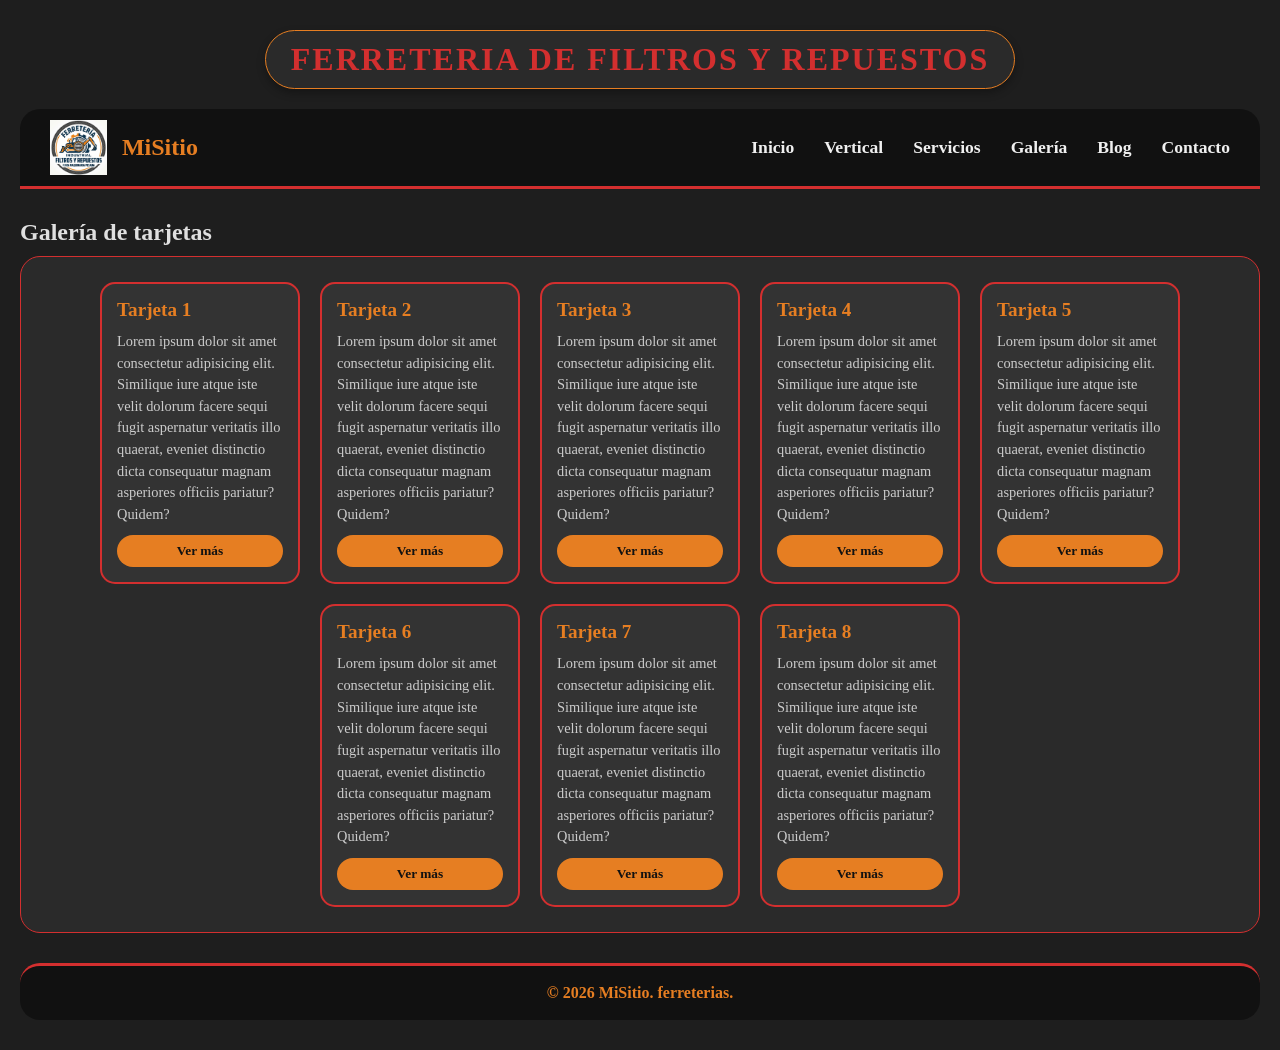
<file: galeria.html>
<!DOCTYPE html>
<html lang="es">
<head>
    <meta charset="UTF-8">
    <meta name="viewport" content="width=device-width, initial-scale=1.0">
    <title>Galería de Tarjetas</title>
    <link rel="stylesheet" href="galeria.css">
</head>
<body>
<header class="titulo-principal">
    <h1>FERRETERIA DE FILTROS Y REPUESTOS</h1>
</header>
<nav class="navbar">
    <div class="logo">
        <img src="logo.png" alt="Logo" class="logo-img">
        <span>MiSitio</span>
    </div>
   <ul class="menu">
    <li><a href="index.html" target="_blank">Inicio</a></li>
    <li><a href="vertical.html" target="_blank">Vertical</a></li>   <!-- ← nuevo enlace -->
    <li><a href="servicios.html" target="_blank">Servicios</a></li>
    <li><a href="galeria.html" target="_blank">Galería</a></li>
    <li><a href="blog.html" target="_blank">Blog</a></li>
    <li><a href="contacto.html" target="_blank">Contacto</a></li>
    </ul>
</nav>
    <h2>Galería de tarjetas</h2>
    <div class="galeria">
        <article class="tarjeta"><h3>Tarjeta 1</h3><p>Lorem ipsum dolor sit amet consectetur adipisicing elit. Similique iure atque iste velit dolorum facere sequi fugit aspernatur veritatis illo quaerat, eveniet distinctio dicta consequatur magnam asperiores officiis pariatur? Quidem?</p><button>Ver más</button></article>
        <article class="tarjeta"><h3>Tarjeta 2</h3><p>Lorem ipsum dolor sit amet consectetur adipisicing elit. Similique iure atque iste velit dolorum facere sequi fugit aspernatur veritatis illo quaerat, eveniet distinctio dicta consequatur magnam asperiores officiis pariatur? Quidem?</p><button>Ver más</button></article>
        <article class="tarjeta"><h3>Tarjeta 3</h3><p>Lorem ipsum dolor sit amet consectetur adipisicing elit. Similique iure atque iste velit dolorum facere sequi fugit aspernatur veritatis illo quaerat, eveniet distinctio dicta consequatur magnam asperiores officiis pariatur? Quidem?</p><button>Ver más</button></article>
        <article class="tarjeta"><h3>Tarjeta 4</h3><p>Lorem ipsum dolor sit amet consectetur adipisicing elit. Similique iure atque iste velit dolorum facere sequi fugit aspernatur veritatis illo quaerat, eveniet distinctio dicta consequatur magnam asperiores officiis pariatur? Quidem?</p><button>Ver más</button></article>
        <article class="tarjeta"><h3>Tarjeta 5</h3><p>Lorem ipsum dolor sit amet consectetur adipisicing elit. Similique iure atque iste velit dolorum facere sequi fugit aspernatur veritatis illo quaerat, eveniet distinctio dicta consequatur magnam asperiores officiis pariatur? Quidem?</p><button>Ver más</button></article>
        <article class="tarjeta"><h3>Tarjeta 6</h3><p>Lorem ipsum dolor sit amet consectetur adipisicing elit. Similique iure atque iste velit dolorum facere sequi fugit aspernatur veritatis illo quaerat, eveniet distinctio dicta consequatur magnam asperiores officiis pariatur? Quidem?</p><button>Ver más</button></article>
        <article class="tarjeta"><h3>Tarjeta 7</h3><p>Lorem ipsum dolor sit amet consectetur adipisicing elit. Similique iure atque iste velit dolorum facere sequi fugit aspernatur veritatis illo quaerat, eveniet distinctio dicta consequatur magnam asperiores officiis pariatur? Quidem?</p><button>Ver más</button></article>
        <article class="tarjeta"><h3>Tarjeta 8</h3><p>Lorem ipsum dolor sit amet consectetur adipisicing elit. Similique iure atque iste velit dolorum facere sequi fugit aspernatur veritatis illo quaerat, eveniet distinctio dicta consequatur magnam asperiores officiis pariatur? Quidem?</p><button>Ver más</button></article>
    </div>  
</body>
<footer>
    <p>&copy; 2026 MiSitio. ferreterias.</p>
</footer>
</html>
</file>
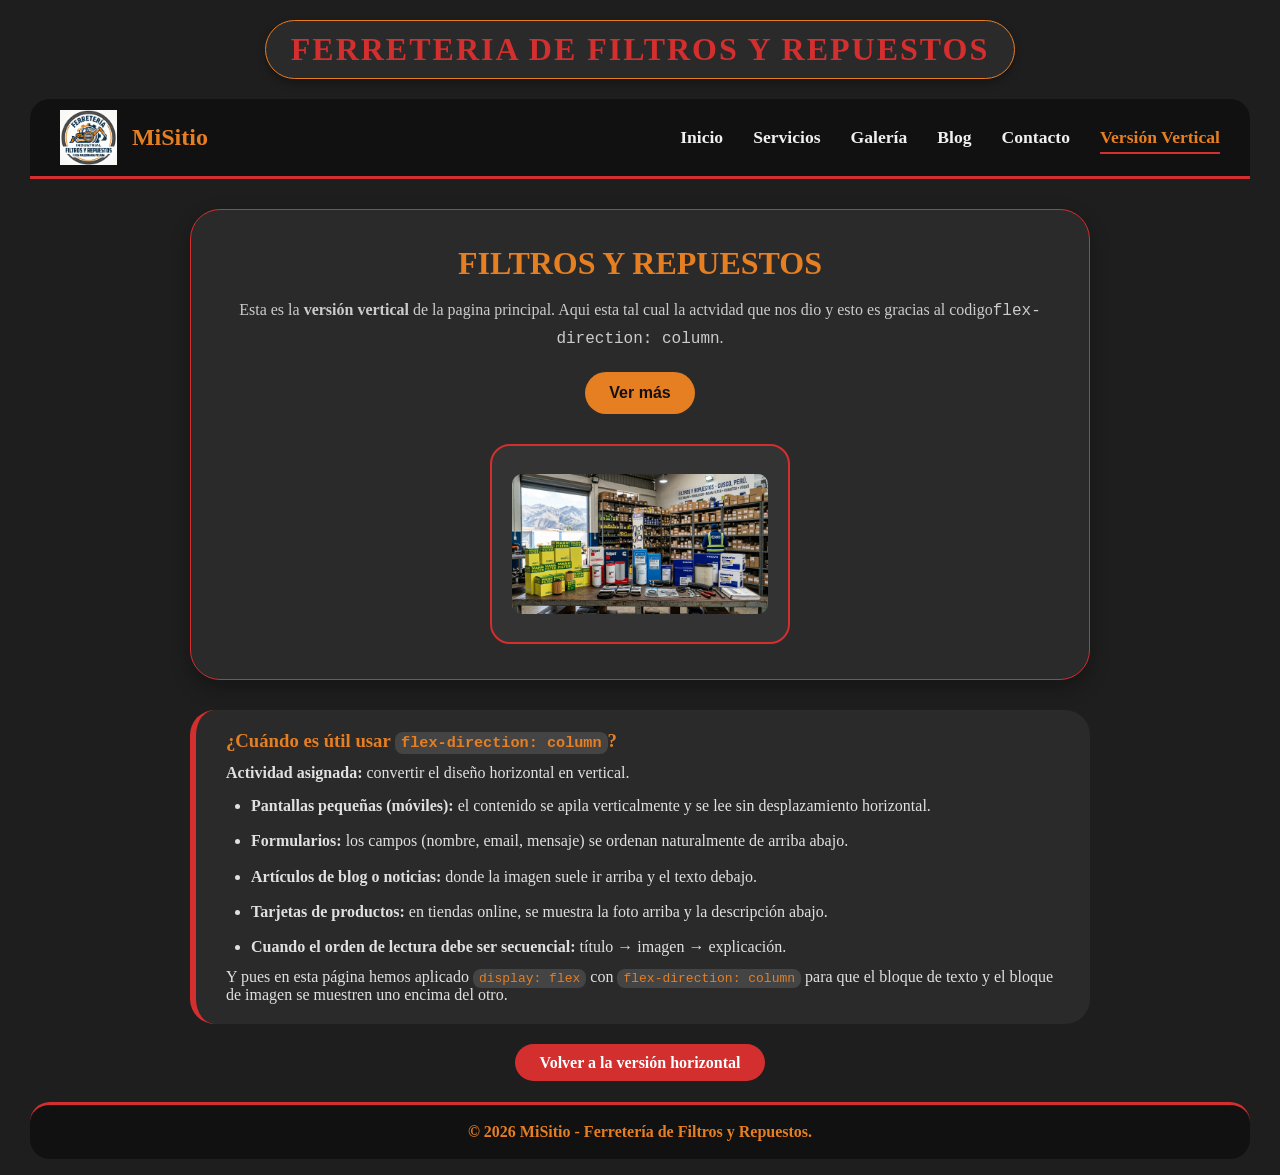
<file: vertical.html>
<!DOCTYPE html>
<html lang="es">
<head>
    <meta charset="UTF-8">
    <meta name="viewport" content="width=device-width, initial-scale=1.0">
    <title>Versión Vertical - Ferretería</title>
    <link rel="stylesheet" href="vertical.css">
</head>
<body>
    <header class="titulo-principal">
        <h1>FERRETERIA DE FILTROS Y REPUESTOS</h1>
    </header>
    <nav class="navbar">
        <div class="logo">
            <img src="logo.png" alt="Logo" class="logo-img">
            <span>MiSitio</span>
        </div>
        <ul class="menu">
            <li><a href="index.html" target="_blank">Inicio</a></li>
            <li><a href="servicios.html" target="_blank">Servicios</a></li>
            <li><a href="galeria.html" target="_blank">Galería</a></li>
            <li><a href="blog.html" target="_blank">Blog</a></li>
            <li><a href="contacto.html" target="_blank">Contacto</a></li>
            <li><a href="vertical.html" class="activo" target="_blank">Versión Vertical</a></li>
        </ul>
    </nav>
    <section class="seccion-vertical">
        <div class="bloque-izquierdo">
            <h2>FILTROS Y REPUESTOS</h2>
            <p>
                Esta es la <strong>versión vertical</strong> de la pagina principal.
                Aqui esta tal cual la actvidad que nos dio y esto es gracias al codigo<code>flex-direction: column</code>.
            </p>
            <button class="boton">Ver más</button>
        </div>
        <div class="bloque-derecho">
            <div class="marco-imagen">
            <img src="image.png" alt="Filtros y repuestos" class="imagen-dentro-marco">
            </div>
        </div>
    </section>
    <div class="explicacion-column">
        <h3>¿Cuándo es útil usar <code>flex-direction: column</code>?</h3>
        <p><strong>Actividad asignada:</strong> convertir el diseño horizontal en vertical.</p>
        <ul>
            <li><strong>Pantallas pequeñas (móviles):</strong> el contenido se apila verticalmente y se lee sin desplazamiento horizontal.</li>
            <li><strong>Formularios:</strong> los campos (nombre, email, mensaje) se ordenan naturalmente de arriba abajo.</li>
            <li><strong>Artículos de blog o noticias:</strong> donde la imagen suele ir arriba y el texto debajo.</li>
            <li><strong>Tarjetas de productos:</strong> en tiendas online, se muestra la foto arriba y la descripción abajo.</li>
            <li><strong>Cuando el orden de lectura debe ser secuencial:</strong> título → imagen → explicación.</li>
        </ul>
        <p>Y pues en esta página hemos aplicado <code>display: flex</code> con <code>flex-direction: column</code> para que el bloque de texto y el bloque de imagen se muestren uno encima del otro.</p>
    </div>
    <div class="volver">
        <a href="index.html">Volver a la versión horizontal</a>
    </div>

    <footer>
        <p>&copy; 2026 MiSitio - Ferretería de Filtros y Repuestos.</p>
    </footer>

</body>
</html>
</file>
<file: galeria.css>
* {
    margin: 0;
    padding: 0;
    box-sizing: border-box;
}

body {
    font-family: 'Times New Roman', Times, serif;
    background-color: #1e1e1e;
    padding: 30px 20px;
    color: #e0e0e0;
}

.titulo-principal {
    text-align: center;
    margin-bottom: 20px;
}
.titulo-principal h1 {
    font-size: 2rem;
    color: #d32f2f;
    text-transform: uppercase;
    letter-spacing: 2px;
    background: #2a2a2a;
    display: inline-block;
    padding: 10px 25px;
    border-radius: 50px;
    box-shadow: 0 4px 8px rgba(0,0,0,0.3);
    border: 1px solid #e67e22;
}

/* BARRA DE NAVEGACIÓN */
.navbar {
    display: flex;
    justify-content: space-between;
    align-items: center;
    height: 80px;
    width: 100%;
    background-color: #111111;
    padding: 0 30px;
    border-bottom: 3px solid #d32f2f;
    border-radius: 20px 20px 0 0;
    margin-bottom: 30px;
}

.logo {
    display: flex;
    align-items: center;
    gap: 15px;
}
.logo-img {
    height: 55px;
    width: auto;
}
.logo span {
    font-weight: bold;
    font-size: 1.5rem;
    color: #e67e22;
}

.menu {
    list-style: none;
    display: flex;
    align-items: center;
    gap: 30px;
}
.menu a {
    text-decoration: none;
    color: #f0f0f0;
    font-weight: bold;
    font-size: 1.1rem;
    transition: color 0.3s;
}
.menu a:hover {
    color: #e67e22;
}

.galeria {
    display: flex;
    flex-wrap: wrap;
    justify-content: center;
    gap: 20px;
    padding: 25px;
    background-color: #2a2a2a;
    border-radius: 20px;
    margin-top: 10px;
    border: 1px solid #d32f2f;
}

.tarjeta {
    width: 200px;
    min-height: 180px;
    background-color: #333333;
    border: 2px solid #d32f2f;
    border-radius: 15px;
    padding: 15px;
    display: flex;
    flex-direction: column;
    gap: 10px;
    transition: transform 0.2s, box-shadow 0.2s;
}
.tarjeta:hover {
    transform: translateY(-5px);
    box-shadow: 0 8px 15px rgba(0,0,0,0.5);
}
.tarjeta h3 {
    color: #e67e22;
    font-size: 1.2rem;
}
.tarjeta p {
    line-height: 1.5;
    font-size: 0.9rem;
    flex-grow: 1;
    color: #cccccc;
}
.tarjeta button {
    margin-top: auto;
    padding: 8px 12px;
    background-color: #e67e22;
    border: none;
    border-radius: 30px;
    font-family: inherit;
    font-weight: bold;
    cursor: pointer;
    transition: background 0.2s;
    color: #111111;
}
.tarjeta button:hover {
    background-color: #d32f2f;
    color: white;
}

footer {
    text-align: center;
    padding: 18px 0;
    background-color: #111111;
    color: #e67e22;
    margin-top: 30px;
    border-radius: 20px;
    font-weight: bold;
    border-top: 3px solid #d32f2f;
}
</file>
<file: vertical.css>
* {
    margin: 0;
    padding: 0;
    box-sizing: border-box;
}
body {
    font-family: 'Times New Roman', Times, serif;
    background-color: #1e1e1e;
    padding: 20px 30px;
    color: #e0e0e0;
}
.titulo-principal {
    text-align: center;
    margin-bottom: 20px;
}
.titulo-principal h1 {
    font-size: 2rem;
    color: #d32f2f;
    text-transform: uppercase;
    letter-spacing: 2px;
    background: #2a2a2a;
    display: inline-block;
    padding: 10px 25px;
    border-radius: 50px;
    box-shadow: 0 4px 8px rgba(0,0,0,0.3);
    border: 1px solid #e67e22;
}

.navbar {
    display: flex;
    justify-content: space-between;
    align-items: center;
    height: 80px;
    width: 100%;
    background-color: #111111;
    padding: 0 30px;
    border-bottom: 3px solid #d32f2f;
    border-radius: 20px 20px 0 0;
    margin-bottom: 30px;
}

.logo {
    display: flex;
    align-items: center;
    gap: 15px;
}
.logo-img {
    height: 55px;
    width: auto;
}
.logo span {
    font-weight: bold;
    font-size: 1.5rem;
    color: #e67e22;
}

.menu {
    list-style: none;
    display: flex;
    align-items: center;
    gap: 30px;
}
.menu a {
    text-decoration: none;
    color: #f0f0f0;
    font-weight: bold;
    font-size: 1.1rem;
    transition: color 0.3s;
}
.menu a:hover {
    color: #e67e22;
}
.menu a.activo {
    color: #e67e22;
    border-bottom: 2px solid #d32f2f;
    padding-bottom: 5px;
}

/* SECCIÓN VERTICAL */
.seccion-vertical {
    display: flex;
    flex-direction: column;
    align-items: center;
    gap: 30px;
    width: 100%;
    max-width: 900px;
    margin: 20px auto;
    background-color: #2a2a2a;
    border-radius: 30px;
    padding: 35px;
    border: 1px solid #d32f2f;
    box-shadow: 0 8px 20px rgba(0,0,0,0.3);
}

.seccion-vertical .bloque-izquierdo,
.seccion-vertical .bloque-derecho {
    width: 100%;
    text-align: center;
}

.seccion-vertical .bloque-izquierdo h2 {
    font-size: 2rem;
    color: #e67e22;
    border-left: none;
    text-align: center;
    margin-bottom: 15px;
}

.seccion-vertical .bloque-izquierdo p {
    font-size: 1rem;
    line-height: 1.6;
    color: #cccccc;
    margin-bottom: 20px;
}

.boton {
    background-color: #e67e22;
    color: #111111;
    border: none;
    padding: 12px 24px;
    font-size: 1rem;
    font-weight: bold;
    border-radius: 40px;
    cursor: pointer;
    width: fit-content;
    margin: 0 auto;
    transition: background 0.3s, transform 0.2s;
}
.boton:hover {
    background-color: #d32f2f;
    color: white;
    transform: scale(1.02);
}

.marco-imagen {
    background-color: #333333;
    border: 2px solid #d32f2f;
    border-radius: 20px;
    min-height: 200px;
    display: flex;
    align-items: center;
    justify-content: center;
    text-align: center;
    font-weight: bold;
    color: #e67e22;
    font-size: 1rem;
    padding: 20px;
    max-width: 300px;
    margin: 0 auto;
}
.marco-imagen img {
    max-width: 100%;
    max-height: 180px;
    width: auto;
    height: auto;
    display: block;
    object-fit: contain;
    border-radius: 10px;
}
.explicacion-column {
    background-color: #2a2a2a;
    border-left: 6px solid #d32f2f;
    border-radius: 25px;
    padding: 20px 30px;
    margin: 30px auto;
    max-width: 900px;
}
.explicacion-column h3 {
    color: #e67e22;
    margin-bottom: 12px;
}
.explicacion-column ul {
    margin-left: 25px;
    line-height: 1.7;
    margin-top: 10px;
}
.explicacion-column li {
    margin: 8px 0;
}
.explicacion-column code {
    background-color: #444;
    padding: 2px 6px;
    border-radius: 8px;
    color: #e67e22;
}

.volver {
    text-align: center;
    margin: 20px 0;
}
.volver a {
    background-color: #d32f2f;
    color: white;
    padding: 10px 25px;
    text-decoration: none;
    border-radius: 40px;
    font-weight: bold;
    transition: background 0.3s;
}
.volver a:hover {
    background-color: #e67e22;
    color: #111111;
}

footer {
    text-align: center;
    padding: 18px 0;
    background-color: #111111;
    color: #e67e22;
    margin-top: 30px;
    border-radius: 20px;
    font-weight: bold;
    border-top: 3px solid #d32f2f;
}
</file>
